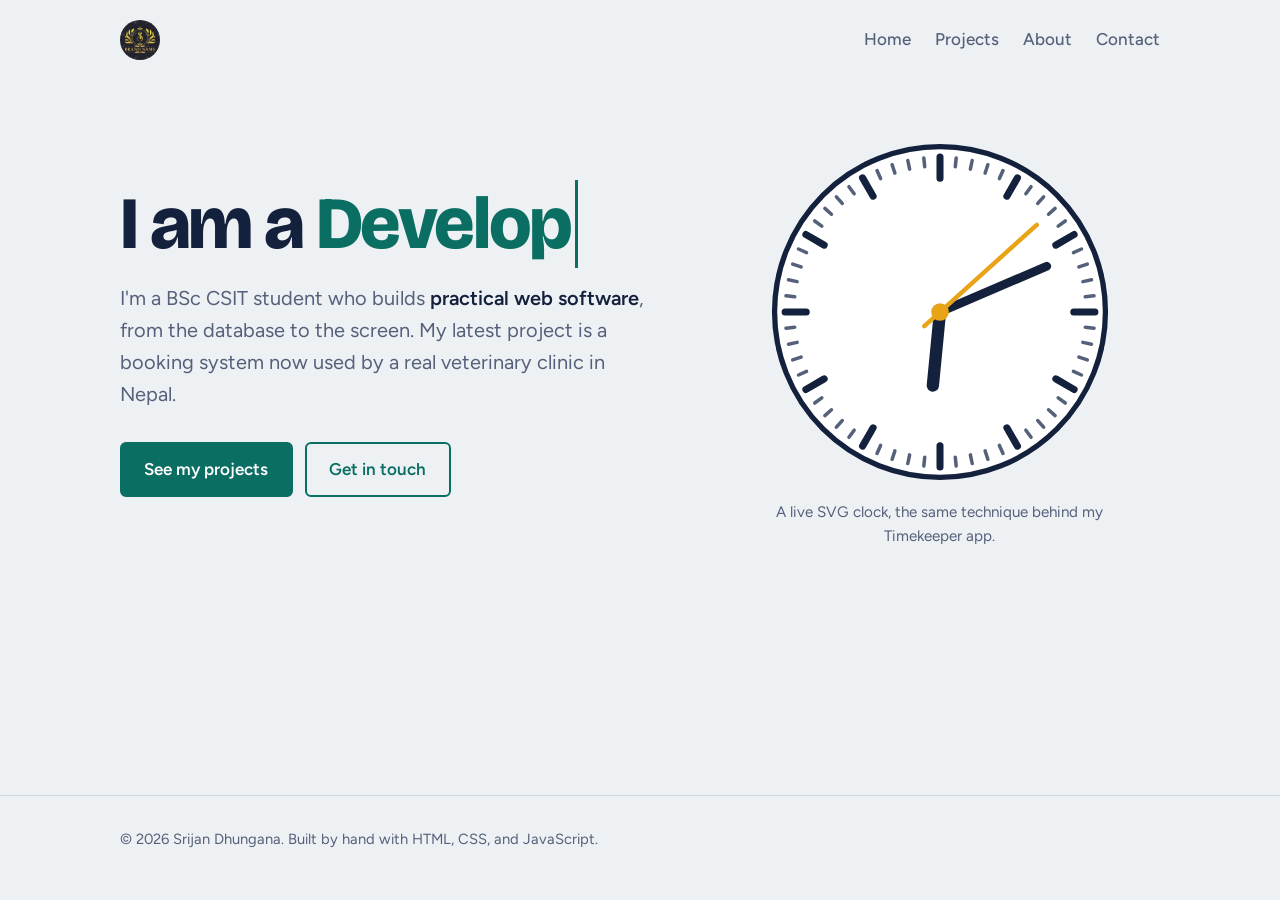
<file: index.html>
<!DOCTYPE html>
<html lang="en">
<head>
<meta charset="utf-8">
<meta name="viewport" content="width=device-width, initial-scale=1">
<title>Srijan Dhungana – Web Developer Portfolio</title>

<link rel="icon" type="image/png" href="images.png">

<link rel="preconnect" href="https://fonts.googleapis.com">
<link href="https://fonts.googleapis.com/css2?family=Bricolage+Grotesque:opsz,wght@12..96,500;12..96,700;12..96,800&family=Figtree:wght@400;500;600&display=swap" rel="stylesheet">

<link rel="stylesheet" href="style.css">
</head>

<body>

<header class="top">
  <div class="wrap">

    <a class="mark" href="index.html">
      <img src="images.png" alt="Srijan Dhungana">
    </a>

    <nav aria-label="Main">
      <a href="index.html">Home</a>
      <a href="projects.html">Projects</a>
      <a href="about.html">About</a>
      <a href="contact.html">Contact</a>
    </nav>

  </div>
</header>


<main>

  <div class="hero">
    <div class="wrap">

      <div>

        <h1>
          I am a <span id="typing"></span>
        </h1>

        <p class="lead">
          I'm a BSc CSIT student who builds
          <strong>practical web software</strong>,
          from the database to the screen. My latest project is
          a booking system now used by a real veterinary clinic
          in Nepal.
        </p>

        <div class="actions">

          <a class="btn primary" href="projects.html">
            See my projects
          </a>

          <a class="btn ghost" href="contact.html">
            Get in touch
          </a>

        </div>

      </div>


      <div class="clock-box">

        <svg viewBox="0 0 200 200"
             role="img"
             aria-label="Analog clock showing your local time">

          <circle class="face" cx="100" cy="100" r="94"/>

          <g id="ticks"></g>

          <line class="hand-h"
                id="hh"
                x1="100"
                y1="100"
                x2="100"
                y2="58"/>

          <line class="hand-m"
                id="hm"
                x1="100"
                y1="100"
                x2="100"
                y2="34"/>

          <line class="hand-s"
                id="hs"
                x1="100"
                y1="112"
                x2="100"
                y2="26"/>

          <circle class="pivot"
                  cx="100"
                  cy="100"
                  r="5"/>

        </svg>

        <p class="cap">
          A live SVG clock, the same technique behind my
          Timekeeper app.
        </p>

      </div>

    </div>
  </div>

</main>


<footer>
  <div class="wrap">
    © <span id="yr"></span> Srijan Dhungana.
    Built by hand with HTML, CSS, and JavaScript.
  </div>
</footer>


<script src="script.js"></script>

</body>
</html>
</file>
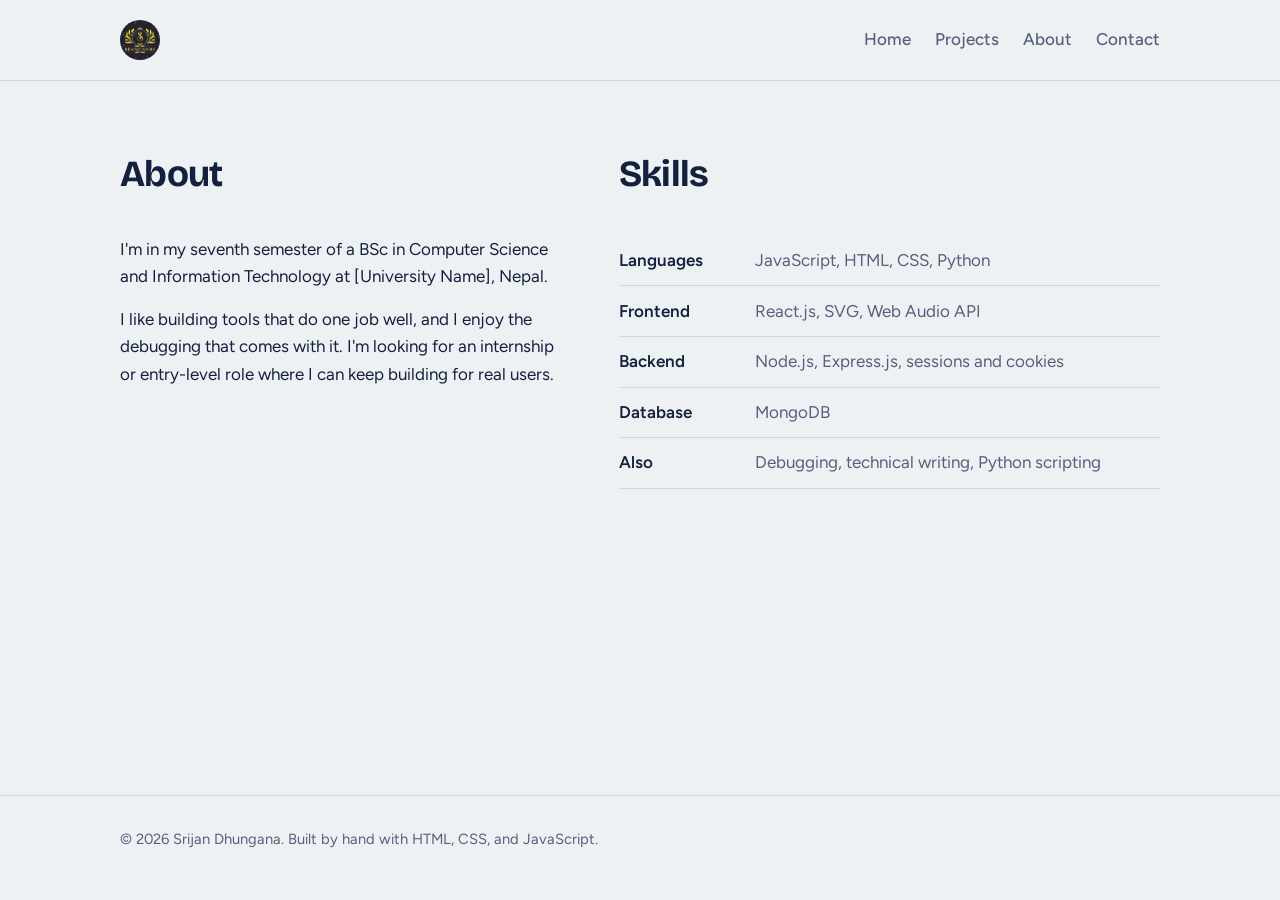
<file: about.html>
<!DOCTYPE html>
<html lang="en">
<head>
<meta charset="utf-8">
<meta name="viewport" content="width=device-width, initial-scale=1">

<title>Srijan Dhungana – About</title>

<link rel="icon" type="image/png" href="images.png">

<link rel="preconnect" href="https://fonts.googleapis.com">

<link href="https://fonts.googleapis.com/css2?family=Bricolage+Grotesque:opsz,wght@12..96,500;12..96,700;12..96,800&family=Figtree:wght@400;500;600&display=swap" rel="stylesheet">

<link rel="stylesheet" href="style.css">
</head>

<body>

<header class="top">

  <div class="wrap">

    <a class="mark" href="index.html">
      <img src="images.png" alt="Srijan Dhungana">
    </a>

    <nav aria-label="Main">

      <a href="index.html">Home</a>

      <a href="projects.html">Projects</a>

      <a href="about.html">About</a>

      <a href="contact.html">Contact</a>

    </nav>

  </div>

</header>


<main>

<section>

  <div class="wrap two">

    <div>

      <h2>About</h2>

      <p>
        I'm in my seventh semester of a BSc in Computer
        Science and Information Technology at
        [University Name], Nepal.
      </p>

      <p>
        I like building tools that do one job well,
        and I enjoy the debugging that comes with it.
        I'm looking for an internship or entry-level role
        where I can keep building for real users.
      </p>

    </div>


    <div>

      <h2>Skills</h2>

      <dl class="skills">

        <div>
          <dt>Languages</dt>
          <dd>JavaScript, HTML, CSS, Python</dd>
        </div>

        <div>
          <dt>Frontend</dt>
          <dd>React.js, SVG, Web Audio API</dd>
        </div>

        <div>
          <dt>Backend</dt>
          <dd>Node.js, Express.js, sessions and cookies</dd>
        </div>

        <div>
          <dt>Database</dt>
          <dd>MongoDB</dd>
        </div>

        <div>
          <dt>Also</dt>
          <dd>
            Debugging, technical writing, Python scripting
          </dd>
        </div>

      </dl>

    </div>

  </div>

</section>

</main>


<footer>

  <div class="wrap">
    © <span id="yr"></span> Srijan Dhungana.
    Built by hand with HTML, CSS, and JavaScript.
  </div>

</footer>


<script src="script.js"></script>

</body>
</html>
</file>
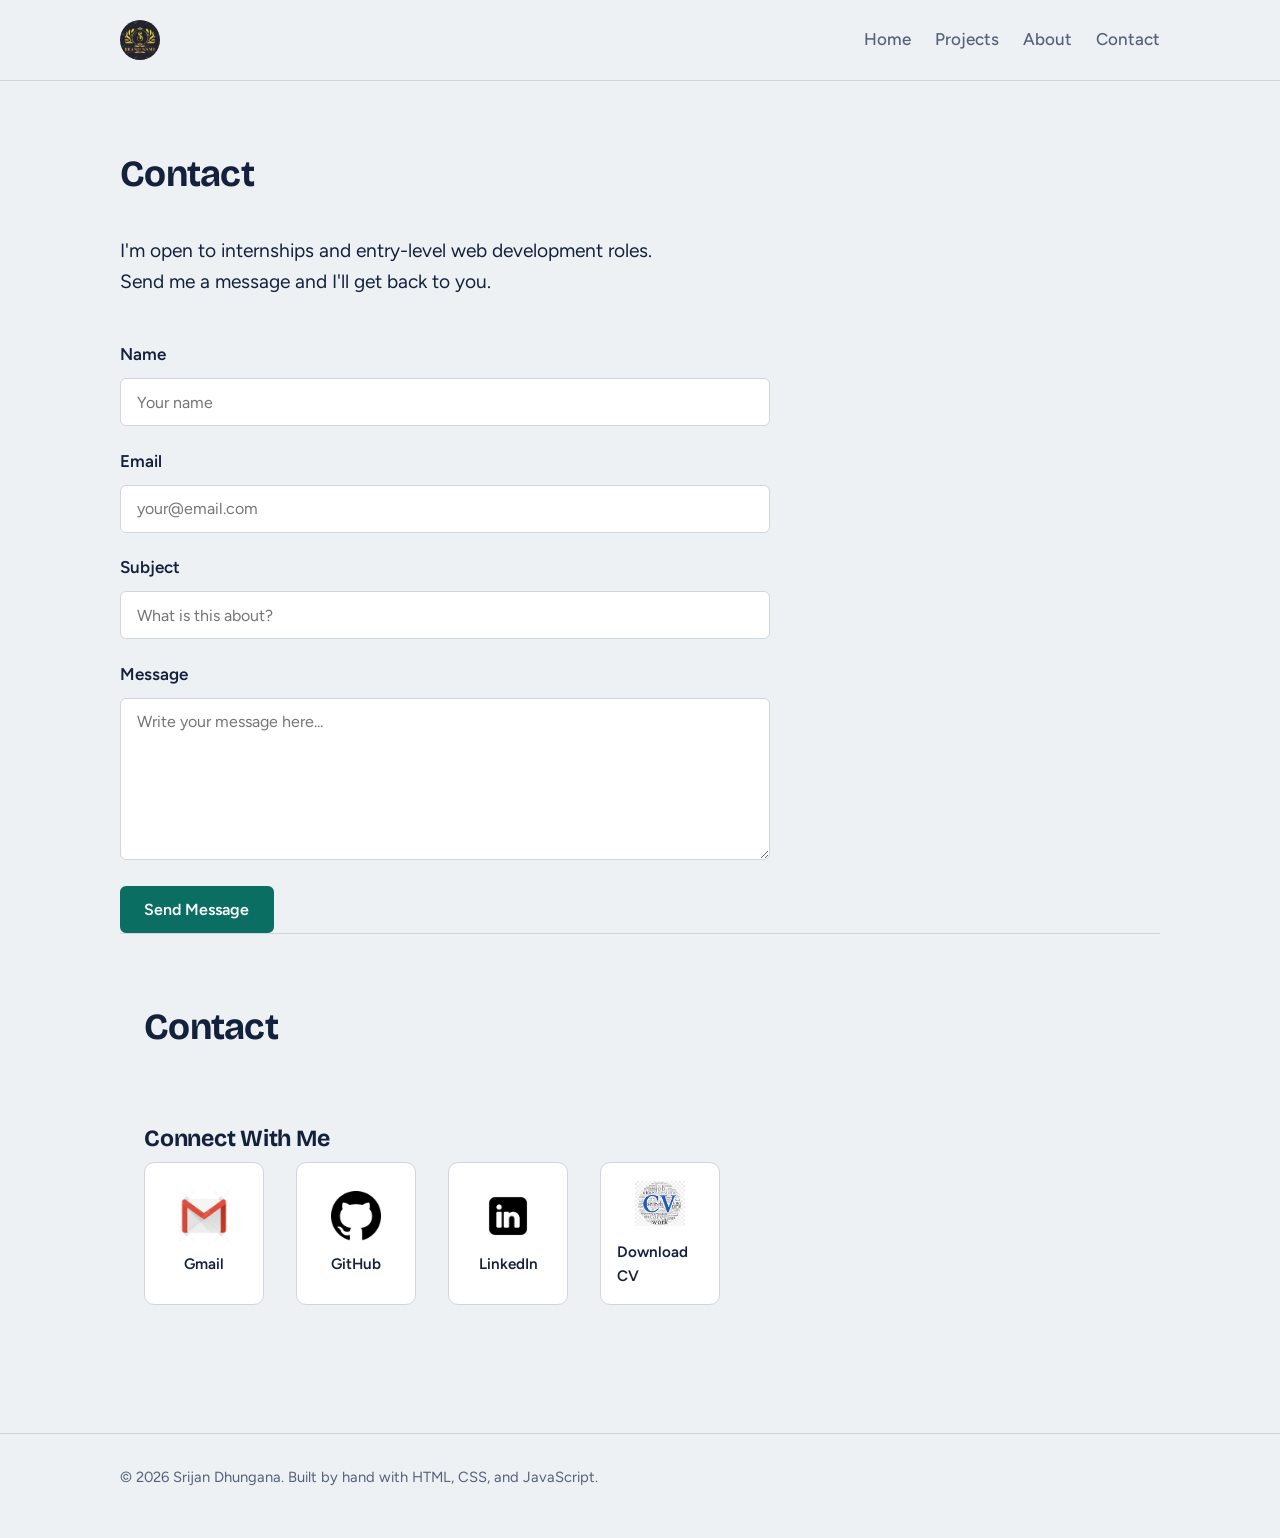
<file: contact.html>
<!DOCTYPE html>
<html lang="en">
<head>

<meta charset="utf-8">
<meta name="viewport" content="width=device-width, initial-scale=1">

<title>Srijan Dhungana – Contact</title>

<link rel="icon" type="image/png" href="images.png">

<link rel="preconnect" href="https://fonts.googleapis.com">

<link href="https://fonts.googleapis.com/css2?family=Bricolage+Grotesque:opsz,wght@12..96,500;12..96,700;12..96,800&family=Figtree:wght@400;500;600&display=swap" rel="stylesheet">

<link rel="stylesheet" href="style.css">

</head>

<body>

<header class="top">

  <div class="wrap">

    <a class="mark" href="index.html">
      <img src="images.png" alt="Srijan Dhungana">
    </a>

    <nav aria-label="Main">

      <a href="index.html">Home</a>

      <a href="projects.html">Projects</a>

      <a href="about.html">About</a>

      <a href="contact.html">Contact</a>

    </nav>

  </div>

</header>


<main>

<section class="contact">

  <div class="wrap">

    <h2>Contact</h2>

    <p>
      I'm open to internships and entry-level web
      development roles. Send me a message and I'll
      get back to you.
    </p>


    <!-- EMAIL FORM -->

    <form
      class="contact-form"
      action="mailto:srijandhungana2@gmail.com"
      method="post"
      enctype="text/plain"
    >

      <label for="name">Name</label>

      <input
        type="text"
        id="name"
        name="Name"
        placeholder="Your name"
        required
      >


      <label for="email">Email</label>

      <input
        type="email"
        id="email"
        name="Email"
        placeholder="your@email.com"
        required
      >


      <label for="subject">Subject</label>

      <input
        type="text"
        id="subject"
        name="Subject"
        placeholder="What is this about?"
        required
      >


      <label for="message">Message</label>

      <textarea
        id="message"
        name="Message"
        rows="7"
        placeholder="Write your message here..."
        required
      ></textarea>


      <button
        type="submit"
        class="btn primary"
      >
        Send Message
      </button>

    </form>


    <section class="section" id="contact">
  <div class="wrap">

    <h2>Contact</h2>

    <!-- YOUR EXISTING CONTACT CONTENT -->
    <!-- email, form, etc. -->


    <!-- ADD THE ICONS HERE -->
    <div class="contact-links">
      <h3>Connect With Me</h3>

      <div class="contact-icons">

        <a href="https://mail.google.com/mail/?view=cm&fs=1&to=srijandhungana2@gmail.com" class="contact-icon">
          <img src="gmail.png" alt="Gmail">
          <span>Gmail</span>
        </a>

        <a href="https://github.com/srijan1212" target="_blank" class="contact-icon">
          <img src="github.png" alt="GitHub">
          <span>GitHub</span>
        </a>

        <a href="https://www.linkedin.com/in/srijan-dhungana-38605b335/" target="_blank" class="contact-icon">
          <img src="linkedin.png" alt="LinkedIn">
          <span>LinkedIn</span>
        </a>

        <a href="Srijan Dhungana.docx" download class="contact-icon">
          <img src="cv.png" alt="Download CV">
          <span>Download CV</span>
        </a>

      </div>
    </div>

  </div>
</section>

</section>

</main>


<footer>

  <div class="wrap">
    © <span id="yr"></span> Srijan Dhungana.
    Built by hand with HTML, CSS, and JavaScript.
  </div>

</footer>


<script src="script.js"></script>

</body>
</html>
</file>
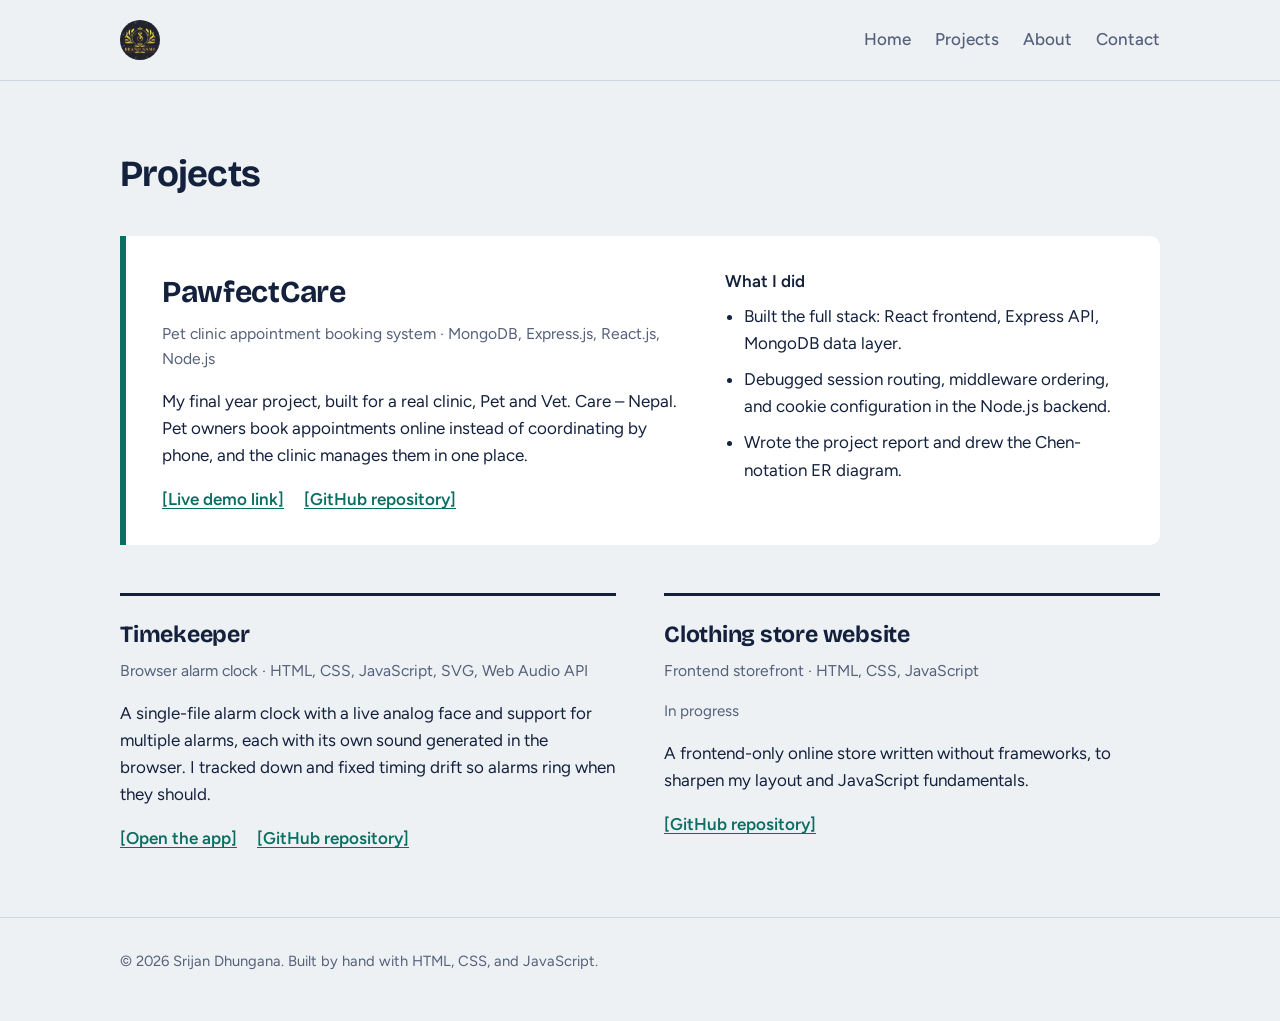
<file: projects.html>
<!DOCTYPE html>
<html lang="en">
<head>
<meta charset="utf-8">
<meta name="viewport" content="width=device-width, initial-scale=1">

<title>Srijan Dhungana – Projects</title>
<link rel="icon" type="image/png" href="images.png">

<link rel="preconnect" href="https://fonts.googleapis.com">
<link href="https://fonts.googleapis.com/css2?family=Bricolage+Grotesque:opsz,wght@12..96,500;12..96,700;12..96,800&family=Figtree:wght@400;500;600&display=swap" rel="stylesheet">

<link rel="stylesheet" href="style.css">
</head>

<body>

<header class="top">

  <div class="wrap">

    <a class="mark" href="index.html">
      <img src="images.png" alt="Srijan Dhungana">
    </a>

    <nav aria-label="Main">
      <a href="index.html">Home</a>
      <a href="projects.html">Projects</a>
      <a href="about.html">About</a>
      <a href="contact.html">Contact</a>
    </nav>

  </div>

</header>


<main>

<section>

  <div class="wrap">

    <h2>Projects</h2>


    <article class="featured">

      <div>

        <h3>PawfectCare</h3>

        <p class="stack">
          Pet clinic appointment booking system ·
          MongoDB, Express.js, React.js, Node.js
        </p>

        <p>
          My final year project, built for a real clinic,
          Pet and Vet. Care – Nepal. Pet owners book
          appointments online instead of coordinating by phone,
          and the clinic manages them in one place.
        </p>

        <div class="links">

          <a href="#">
            [Live demo link]
          </a>

          <a href="#">
            [GitHub repository]
          </a>

        </div>

      </div>


      <div>

        <p class="side-title">
          What I did
        </p>

        <ul>

          <li>
            Built the full stack: React frontend,
            Express API, MongoDB data layer.
          </li>

          <li>
            Debugged session routing, middleware ordering,
            and cookie configuration in the Node.js backend.
          </li>

          <li>
            Wrote the project report and drew the
            Chen-notation ER diagram.
          </li>

        </ul>

      </div>

    </article>


    <div class="pair">

      <article>

        <h3>Timekeeper</h3>

        <p class="stack">
          Browser alarm clock · HTML, CSS, JavaScript,
          SVG, Web Audio API
        </p>

        <p>
          A single-file alarm clock with a live analog face
          and support for multiple alarms, each with its own
          sound generated in the browser. I tracked down and
          fixed timing drift so alarms ring when they should.
        </p>

        <div class="links">

          <a href="#">
            [Open the app]
          </a>

          <a href="#">
            [GitHub repository]
          </a>

        </div>

      </article>


      <article>

        <h3>Clothing store website</h3>

        <p class="stack">
          Frontend storefront · HTML, CSS, JavaScript
        </p>

        <p class="status">
          In progress
        </p>

        <p>
          A frontend-only online store written without
          frameworks, to sharpen my layout and JavaScript
          fundamentals.
        </p>

        <div class="links">

          <a href="#">
            [GitHub repository]
          </a>

        </div>

      </article>

    </div>

  </div>

</section>

</main>


<footer>

  <div class="wrap">
    © <span id="yr"></span> Srijan Dhungana.
    Built by hand with HTML, CSS, and JavaScript.
  </div>

</footer>


<script src="script.js"></script>

</body>
</html>
</file>
<file: style.css>
:root {
  --paper: #eef1f4;
  --surface: #ffffff;
  --ink: #14213d;
  --muted: #55607a;
  --rule: #cfd6e0;
  --accent: #0b6e63;
  --accent-ink: #ffffff;
  --signal: #e8a317;
  --display: "Bricolage Grotesque", "Segoe UI", system-ui, sans-serif;
  --body: "Figtree", "Segoe UI", system-ui, sans-serif;
}
@media (prefers-color-scheme: dark) {
  :root:not([data-theme="light"]) {
    --paper: #101826; --surface: #172236; --ink: #e8edf5; --muted: #a2adc2;
    --rule: #2b3a54; --accent: #4fc3b3; --accent-ink: #08201c; --signal: #f2b83a;
  }
  
}
:root[data-theme="dark"] {
  --paper: #101826; --surface: #172236; --ink: #e8edf5; --muted: #a2adc2;
  --rule: #2b3a54; --accent: #4fc3b3; --accent-ink: #08201c; --signal: #f2b83a;
}
#typing {
  color: var(--accent);
  border-right: 3px solid var(--accent);
  padding-right: 4px;
}
* { box-sizing: border-box; }
html { scroll-behavior: smooth; }
@media (prefers-reduced-motion: reduce) { html { scroll-behavior: auto; } }
body {
  margin: 0; background: var(--paper); color: var(--ink);
  font-family: var(--body); font-size: 1.0625rem; line-height: 1.6;
}
a { color: var(--accent); text-underline-offset: 3px; }
a:focus-visible, button:focus-visible { outline: 3px solid var(--signal); outline-offset: 3px; border-radius: 3px; }
.wrap { max-width: 68rem; margin: 0 auto; padding: 0 1.5rem; }

/* Header */
header.top { padding: 1.25rem 0; }
header.top .wrap { display: flex; justify-content: space-between; align-items: center; gap: 1rem; flex-wrap: wrap; }
.mark { font-family: var(--display); font-weight: 800; font-size: 1.15rem; color: var(--ink); text-decoration: none; }
nav { display: flex; gap: 1.5rem; }
nav a { color: var(--muted); text-decoration: none; font-weight: 500; }
nav a:hover { color: var(--ink); text-decoration: underline; }

/* Hero */
.hero { padding: 3.5rem 0 4.5rem; }
.hero .wrap { display: grid; grid-template-columns: 1.25fr 1fr; gap: 3rem; align-items: center; }
.hero h1 {
  font-family: var(--display); font-weight: 800; letter-spacing: -0.03em;
  font-size: clamp(2.6rem, 6vw, 4.6rem); line-height: 1.02; margin: 0 0 1.25rem;
}
.hero p.lead { font-size: 1.25rem; max-width: 34rem; color: var(--muted); margin: 0 0 2rem; }
.hero p.lead strong { color: var(--ink); font-weight: 600; }
.actions { display: flex; gap: 0.75rem; flex-wrap: wrap; }
.btn {
  display: inline-block; padding: 0.75rem 1.4rem; border-radius: 6px; font-weight: 600;
  text-decoration: none; border: 2px solid var(--accent);
}
.btn.primary { background: var(--accent); color: var(--accent-ink); }
.btn.ghost { color: var(--accent); }
.btn:hover { filter: brightness(1.08); }

.clock-box { justify-self: center; text-align: center; width: 100%; max-width: 22rem; }
.clock-box svg { width: 100%; height: auto; display: block; }
.clock-box .cap { margin: 0.75rem 0 0; color: var(--muted); font-size: 0.95rem; }
.face { fill: var(--surface); stroke: var(--ink); stroke-width: 3; }
.tick { stroke: var(--muted); stroke-width: 2; stroke-linecap: round; }
.tick.big { stroke: var(--ink); stroke-width: 4; }
.hand-h, .hand-m { stroke: var(--ink); stroke-linecap: round; }
.hand-h { stroke-width: 7; } .hand-m { stroke-width: 5; }
.hand-s { stroke: var(--signal); stroke-width: 2.5; stroke-linecap: round; }
.pivot { fill: var(--signal); }

/* Sections */
section { padding: 4rem 0; border-top: 1px solid var(--rule); }
h2 { font-family: var(--display); font-weight: 700; font-size: clamp(1.7rem, 3.4vw, 2.3rem); letter-spacing: -0.02em; margin: 0 0 2rem; }
h3 { font-family: var(--display); font-weight: 700; font-size: 1.45rem; margin: 0 0 0.25rem; letter-spacing: -0.01em; }
.stack { color: var(--muted); font-size: 0.98rem; margin: 0 0 1rem; }
.status { color: var(--muted); font-size: 0.95rem; }

/* Projects */
.featured {
  background: var(--surface); border-left: 6px solid var(--accent);
  padding: 2rem 2rem 2rem 2.25rem; border-radius: 0 10px 10px 0; margin-bottom: 3rem;
  display: grid; grid-template-columns: 1.3fr 1fr; gap: 2.5rem;
}
.featured h3 { font-size: 1.9rem; }
.featured ul { margin: 0; padding-left: 1.15rem; }
.featured li { margin-bottom: 0.55rem; }
.featured .side-title { font-weight: 600; margin: 0 0 0.5rem; }
.pair { display: grid; grid-template-columns: 1fr 1fr; gap: 3rem; }
.pair article { border-top: 3px solid var(--ink); padding-top: 1.25rem; }
.links { margin-top: 1rem; display: flex; gap: 1.25rem; flex-wrap: wrap; font-weight: 600; }

/* Skills / about */
.two { display: grid; grid-template-columns: 1fr 1.2fr; gap: 3rem; }
.two p { margin: 0 0 1rem; max-width: 36rem; }
dl.skills { margin: 0; }
dl.skills div { display: grid; grid-template-columns: 7.5rem 1fr; gap: 1rem; padding: 0.7rem 0; border-bottom: 1px solid var(--rule); }
dl.skills dt { font-weight: 600; }
dl.skills dd { margin: 0; color: var(--muted); }

/* Contact */
.contact p { font-size: 1.2rem; max-width: 36rem; margin: 0 0 1.5rem; }
.contact ul { list-style: none; padding: 0; margin: 0; display: flex; gap: 1.75rem; flex-wrap: wrap; font-weight: 600; }
footer { padding: 2rem 0 3rem; color: var(--muted); font-size: 0.92rem; border-top: 1px solid var(--rule); }

@media (max-width: 52rem) {
  .hero .wrap, .featured, .pair, .two { grid-template-columns: 1fr; }
  .hero { padding-top: 1.5rem; }
  .clock-box { max-width: 16rem; }
  .featured { padding: 1.5rem 1.25rem 1.5rem 1.5rem; gap: 1.5rem; }
  .pair { gap: 2.5rem; }
}
.mark img {
  width: 40px;
  height: 40px;
  object-fit: cover;
  border-radius: 50%;
  display: block;
}
/* Contact Form */

.contact-form {
  max-width: 650px;
  margin-top: 2rem;
  display: flex;
  flex-direction: column;
  gap: 0.6rem;
}

.contact-form label {
  font-weight: 600;
  margin-top: 0.75rem;
}

.contact-form input,
.contact-form textarea {
  width: 100%;
  padding: 0.85rem 1rem;
  border: 1px solid var(--rule);
  border-radius: 6px;
  background: var(--surface);
  color: var(--ink);
  font-family: var(--body);
  font-size: 1rem;
}

.contact-form textarea {
  resize: vertical;
  min-height: 150px;
}

.contact-form input:focus,
.contact-form textarea:focus {
  outline: 2px solid var(--accent);
  outline-offset: 2px;
}

.contact-form button {
  width: fit-content;
  margin-top: 1rem;
  cursor: pointer;
  font-family: var(--body);
  font-size: 1rem;
}

.contact-options {
  margin-top: 3rem;
}

.contact-options p {
  margin-bottom: 1rem;
}

.contact-options ul {
  list-style: none;
  padding: 0;
  margin: 0;
  display: flex;
  gap: 1.75rem;
  flex-wrap: wrap;
  font-weight: 600;
}
html,
body {
  min-height: 100%;
}

body {
  min-height: 100vh;
  display: flex;
  flex-direction: column;
}

main {
  flex: 1;
}

footer {
  margin-top: auto;
}
.contact-links {
  margin-top: 4rem;
}

.contact-links h2 {
  margin-bottom: 1.5rem;
}

.contact-icons {
  display: flex;
  gap: 2rem;
  flex-wrap: wrap;
}

.contact-icon {
  width: 120px;
  min-height: 120px;
  padding: 1rem;
  border: 1px solid var(--rule);
  border-radius: 10px;
  background: var(--surface);
  color: var(--ink);
  text-decoration: none;

  display: flex;
  flex-direction: column;
  align-items: center;
  justify-content: center;
  gap: 0.7rem;

  transition: transform 0.2s ease, border-color 0.2s ease;
}

.contact-icon:hover {
  transform: translateY(-4px);
  border-color: var(--accent);
}

.contact-icon img {
  width: 50px;
  height: 50px;
  object-fit: contain;
}

.contact-icon span {
  font-weight: 600;
  font-size: 0.95rem;
}
</file>
